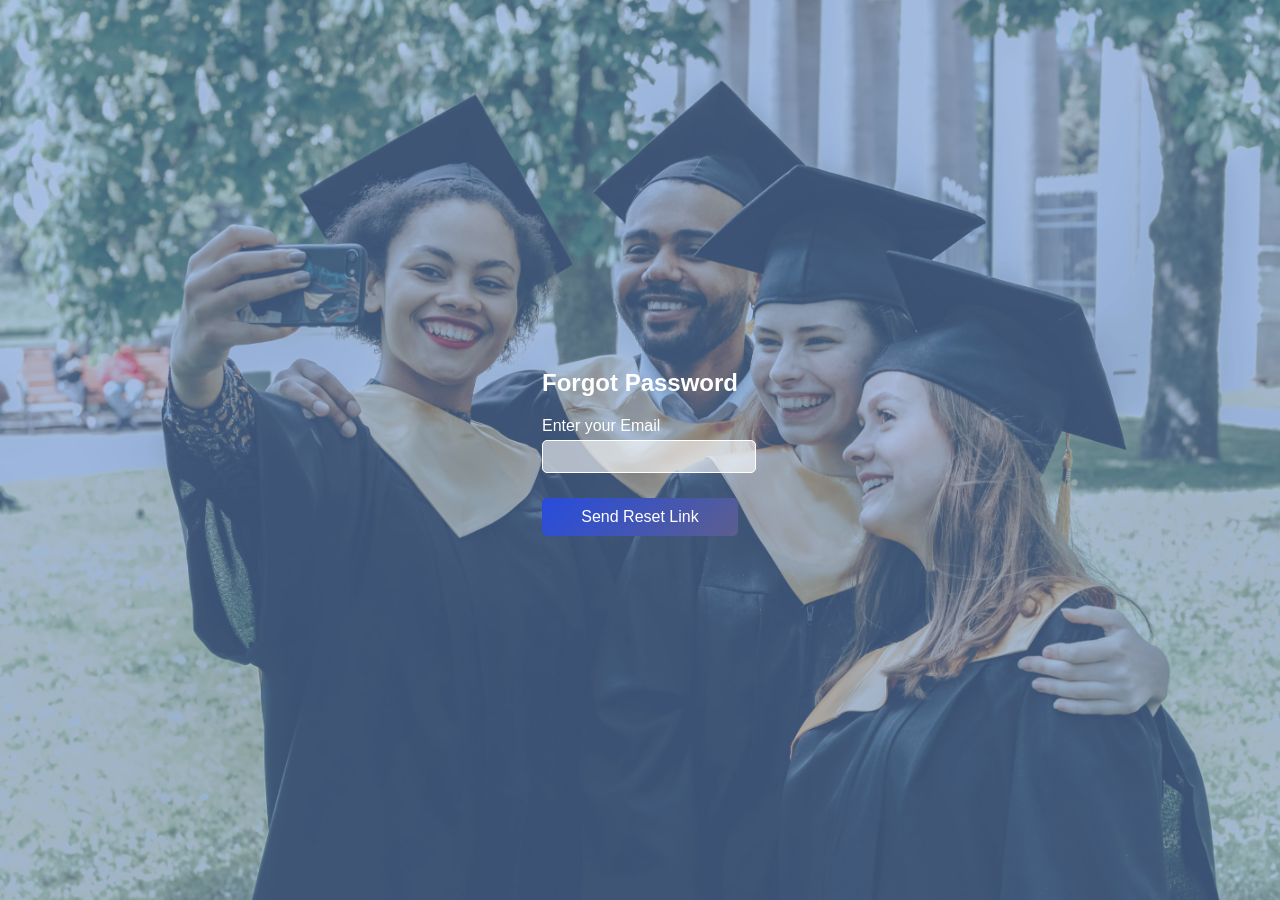
<file: frontendchatb/templates/forgot-password.html>
<!DOCTYPE html>
<html lang="en">
<head>
    <meta charset="UTF-8">
    <meta name="viewport" content="width=device-width, initial-scale=1.0">
    <title>Forgot Password</title>
    <link rel="stylesheet" href="../static/style.css">
</head>
<body>
    <div class="forgot-password-container">
        <form class="forgot-password-form" id="forgotPasswordForm">
            <h2>Forgot Password</h2>
            <div class="input-group">
                <label for="email">Enter your Email</label>
                <input type="email" id="email" name="email" required>
            </div>
            <button type="submit">Send Reset Link</button>
            <div id="status" style="margin-top: 15px;"></div>
        </form>
    </div>

    <script>
        document.getElementById("forgotPasswordForm").addEventListener("submit", async function(event) {
            event.preventDefault();
            
            const statusDiv = document.getElementById("status");
            statusDiv.innerHTML = "Sending request...";
            statusDiv.style.color = "blue";
            
            const email = document.getElementById("email").value;
            
            try {
                const response = await fetch("http://localhost:8000/forgot-password", {
                    method: "POST",
                    headers: {
                        "Content-Type": "application/json"
                    },
                    body: JSON.stringify({ email: email })
                });
                
                if (!response.ok) {
                    const errorData = await response.json();
                    throw new Error(errorData.detail || `Server returned ${response.status}`);
                }
                
                const data = await response.json();
                statusDiv.innerHTML = "✅ " + data.message;
                statusDiv.style.color = "green";
            } catch (error) {
                console.error("Error:", error);
                
                if (error.message.includes("Failed to fetch")) {
                    statusDiv.innerHTML = "❌ Server connection error. Please check:<br>" +
                                         "1. Backend server is running<br>" +
                                         "2. CORS is properly configured<br>" +
                                         "Check browser console for details.";
                } else {
                    statusDiv.innerHTML = "❌ Error: " + error.message;
                }
                statusDiv.style.color = "red";
            }
        });
    </script>
</body>
</html>
</file>
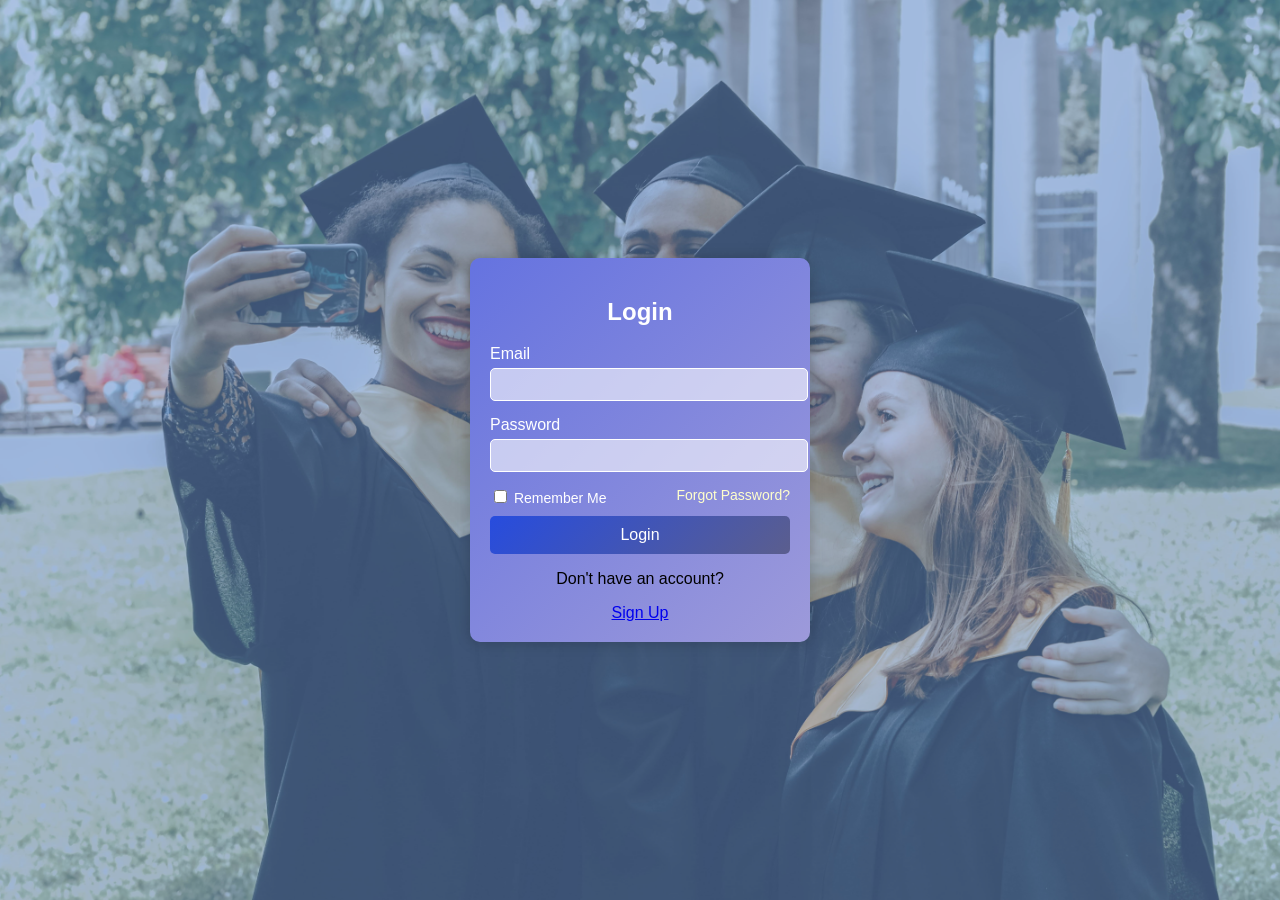
<file: frontendchatb/templates/login.html>
<!DOCTYPE html>
<html lang="en">
<head>
    <meta charset="UTF-8">
    <meta name="viewport" content="width=device-width, initial-scale=1.0">
    <title>Login Page</title>
    <link rel="stylesheet" href="../static/style.css">
</head>
<body>
    <div class="login-container">
        <form class="login-form" onsubmit="return login(event)">
            <h2>Login</h2>
            <div class="input-group">
                <label for="email">Email</label>
                <input type="email" id="email" name="email" required>
            </div>
            <div class="input-group">
                <label for="password">Password</label>
                <input type="password" id="password" name="password" required>
            </div>
            <div class="options">
                <label><input type="checkbox"> Remember Me</label>
                <a href="forgot-password.html">Forgot Password?</a>
            </div>
            <button type="submit">Login</button>
            <p>Don't have an account?</p>
            <a href="signup.html">Sign Up</a>
        </form>
    </div>

    <script>
        async function login(event) {
            event.preventDefault(); // Prevent form submission
    
            let email = document.getElementById("email").value;
            let password = document.getElementById("password").value;
    
            let formData = new URLSearchParams();
            formData.append("username", email);  // FastAPI expects "username" key
            formData.append("password", password);
    
            try {
                let response = await fetch("http://127.0.0.1:8000/login", {
                    method: "POST",
                    headers: {
                        "Content-Type": "application/x-www-form-urlencoded",
                    },
                    body: formData
                });
    
                let data = await response.json();
    
                if (response.ok) {
                    localStorage.setItem("token", data.access_token); // Store JWT token
                    alert("Login Successful! Redirecting...");
                    window.location.href = "dummy.html"; // Redirect to dummy page
                } else {
                    alert("Login failed: " + data.detail);
                }
            } catch (error) {
                console.error("Error:", error);
                alert("An error occurred. Please try again.");
            }
        }
    </script>
    
</body>
</html>
</file>
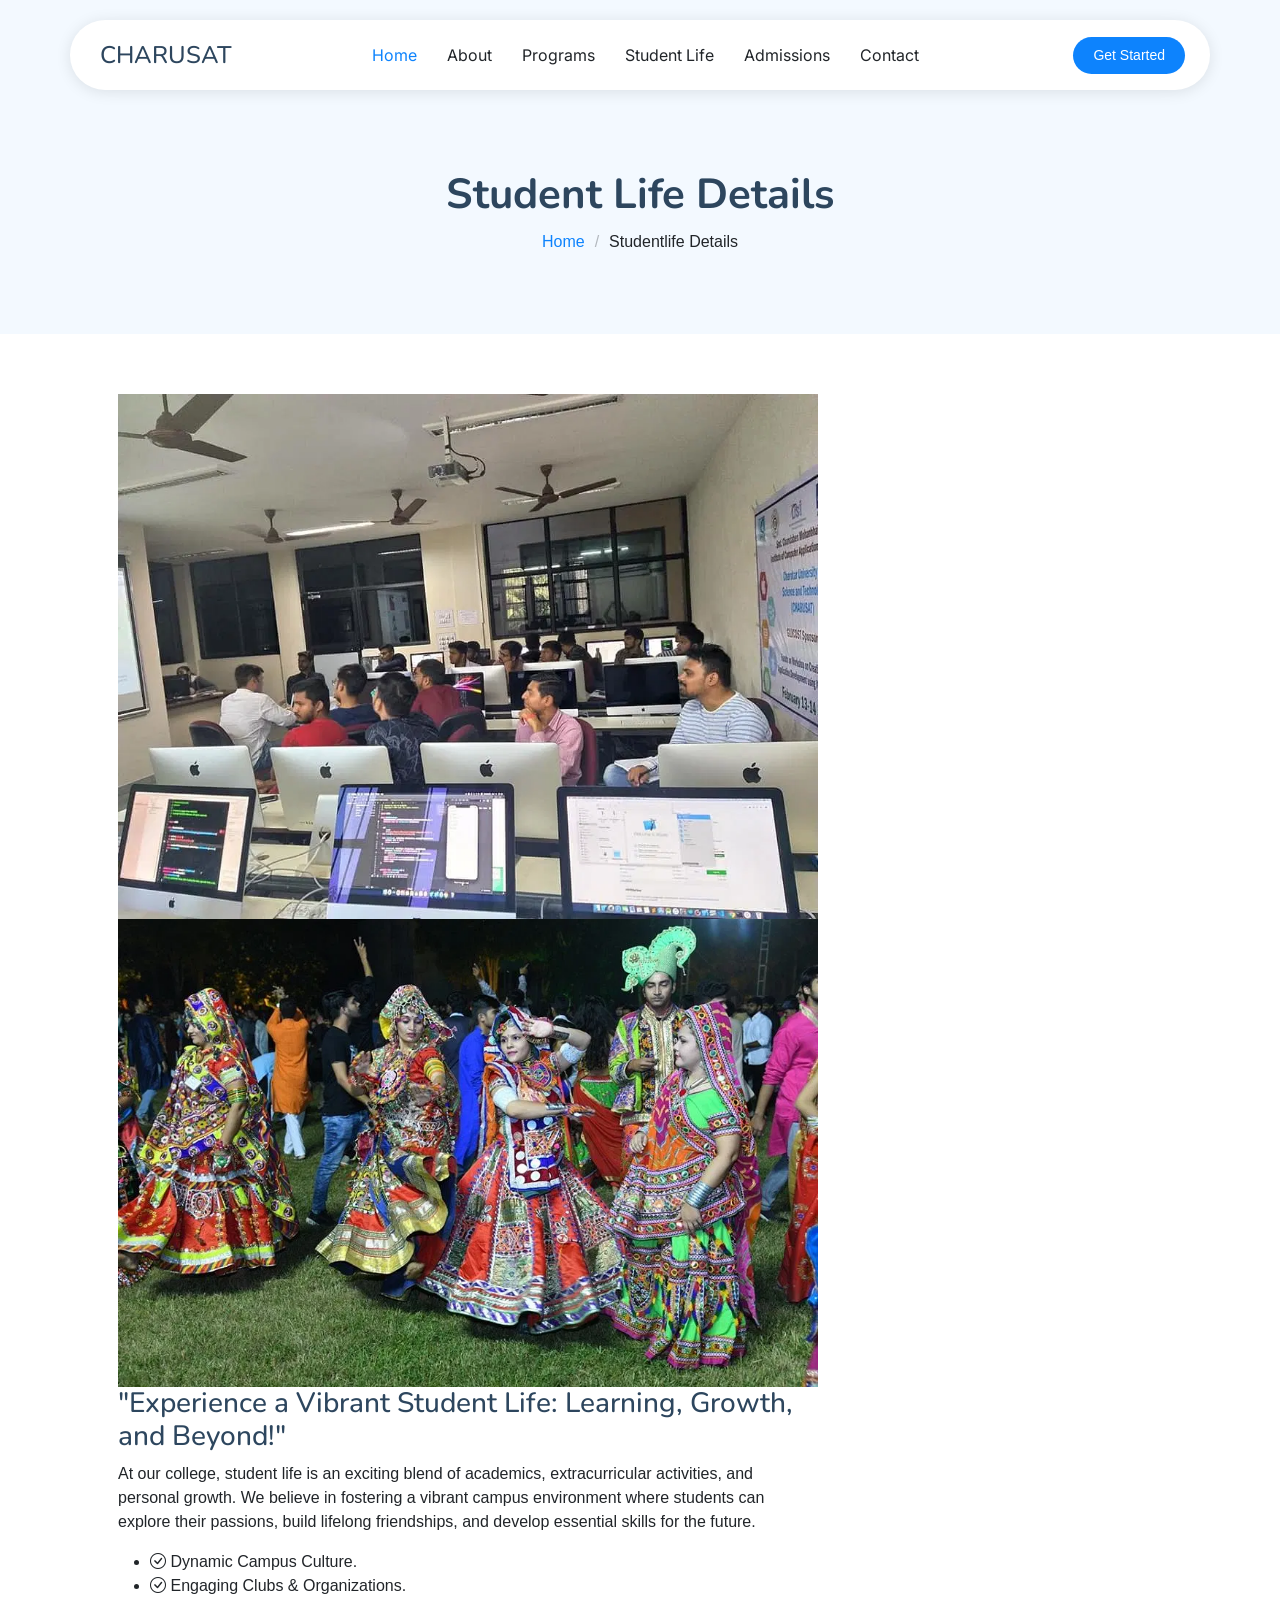
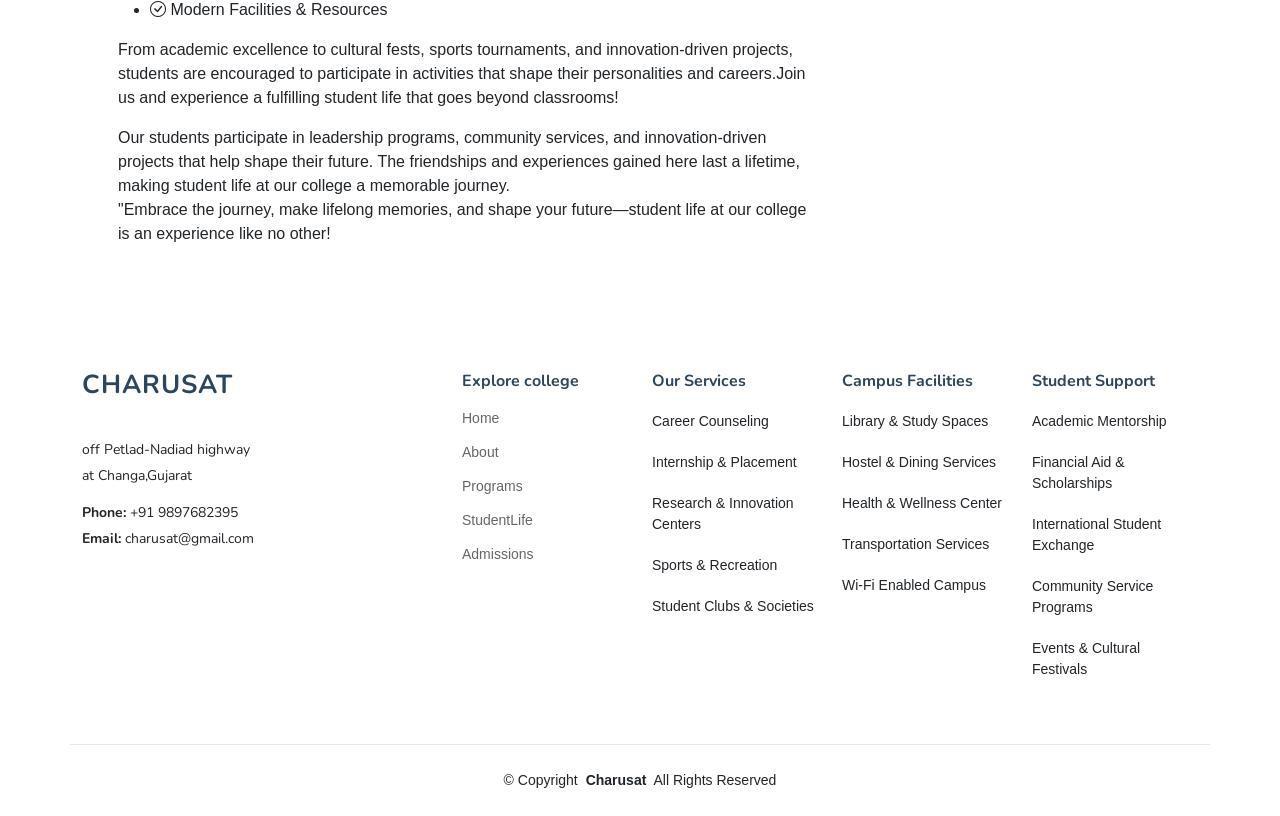
<file: frontendchatb/templates/serviceee2.html>
<!DOCTYPE html>
<html lang="en">

<head>
  <meta charset="utf-8">
  <meta content="width=device-width, initial-scale=1.0" name="viewport">
  <title>studentlife-page</title>
  <meta name="description" content="">
  <meta name="keywords" content="">


  <!-- Fonts -->
  <link href="https://fonts.googleapis.com" rel="preconnect">
  <link href="https://fonts.gstatic.com" rel="preconnect" crossorigin>
  <link href="https://fonts.googleapis.com/css2?family=Roboto:ital,wght@0,100;0,300;0,400;0,500;0,700;0,900;1,100;1,300;1,400;1,500;1,700;1,900&family=Inter:wght@100;200;300;400;500;600;700;800;900&family=Nunito:ital,wght@0,200;0,300;0,400;0,500;0,600;0,700;0,800;0,900;1,200;1,300;1,400;1,500;1,600;1,700;1,800;1,900&display=swap" rel="stylesheet">

  <!-- Vendor CSS Files -->
  <link href="assets/vendor/bootstrap/css/bootstrap.min.css" rel="stylesheet">
  <link href="assets/vendor/bootstrap-icons/bootstrap-icons.css" rel="stylesheet">
  <link href="assets/vendor/aos/aos.css" rel="stylesheet">
  <link href="assets/vendor/glightbox/css/glightbox.min.css" rel="stylesheet">
  <link href="assets/vendor/swiper/swiper-bundle.min.css" rel="stylesheet">

  <!-- Main CSS File -->
  <link href="assets/css/main.css" rel="stylesheet">

  <!-- =======================================================
  * Template Name: iLanding
  * Template URL: https://bootstrapmade.com/ilanding-bootstrap-landing-page-template/
  * Updated: Nov 12 2024 with Bootstrap v5.3.3
  * Author: BootstrapMade.com
  * License: https://bootstrapmade.com/license/
  ======================================================== -->
</head>

<body class="studentlife-page">

  <header id="header" class="header d-flex align-items-center fixed-top">
    <div class="header-container container-fluid container-xl position-relative d-flex align-items-center justify-content-between">

       <a href="dummy.html" class="logo d-flex align-items-center me-auto me-xl-0">
       
        <h1 class="sitename">CHARUSAT</h1>
      </a>

    
      <nav id="navmenu" class="navmenu">
        <ul>
          <li><a href="#hero" class="active">Home</a></li>
          <li><a href="#about">About</a></li>
          <li><a href="#programs"> Programs</a></li>
          <li><a href="#studentlife">Student Life</a></li>
          <li><a href="#admissions">Admissions</a></li>
          <li><a href="#contact">Contact</a></li>
        </ul>
        <i class="mobile-nav-toggle d-xl-none bi bi-list"></i>
        
      </nav>  
    

      <a class="btn-getstarted" href="dummy.html">Get Started</a>

    </div>
  </header>

  <main class="main">

    <!-- Page Title -->
    <div class="page-title light-background">
      <div class="container">
        <h1>Student Life Details</h1>
           <nav class="breadcrumbs">
          <ol>
            <li><a href="dummy.html">Home</a></li>
            <li class="current">Studentlife Details</li>
          </ol>
        </nav>
      </div>
    </div><!-- End Page Title -->

    <!-- Service Details Section -->
    <section id="studentlife-details" class="StudentLife section">

        <div class="container">

            <div class="row gy-5">
    
    
              <div class="col-lg-8 ps-lg-5" data-aos="fade-up" data-aos-delay="200">
                <img src="studentlife2.jpg" alt="" class="img-fluid">
                <img src="studentlife1.jpg" alt="" class="img-fluid">
                <h3>"Experience a Vibrant Student Life: Learning, Growth, and Beyond!"</h3>
                <p>
                    At our college, student life is an exciting blend of academics, extracurricular activities, and personal growth. We believe in fostering a vibrant campus environment where students can explore their passions, build lifelong friendships, and develop essential skills for the future.
                </p>
                <ul>
                  <li><i class="bi bi-check-circle"></i> <span>Dynamic Campus Culture.</span></li>
                  <li><i class="bi bi-check-circle"></i> <span>Engaging Clubs & Organizations.</span></li>
                  <li><i class="bi bi-check-circle"></i> <span>Modern Facilities & Resources </span></li>
                </ul>
                <p>
                    From academic excellence to cultural fests, sports tournaments, and innovation-driven projects, students are encouraged to participate in activities that shape their personalities and careers.Join us and experience a fulfilling student life that goes beyond classrooms!
                </p>
                <p>
                    Our students participate in leadership programs, community services, and innovation-driven projects that help shape their future. The friendships and experiences gained here last a lifetime, making student life at our college a memorable journey.<br>"Embrace the journey, make lifelong memories, and shape your future—student life at our college is an experience like no other!
                </p>
              </div>
    
            </div>
    
          </div>
    

   

    </section><!-- /Service Details Section -->

  </main>

  <footer id="footer" class="footer">

    <div class="container footer-top">
      <div class="row gy-4">
        <div class="col-lg-4 col-md-6 footer-about">
          <a href="dummy.html" class="logo d-flex align-items-center">
            <span class="sitename">CHARUSAT</span>
          </a>
          <div class="footer-contact pt-3">
            <p>off Petlad-Nadiad highway</p>
            <p>at Changa,Gujarat</p>
            <p class="mt-3"><strong>Phone:</strong> <span>+91 9897682395</span></p>
            <p><strong>Email:</strong> <span>charusat@gmail.com</span></p>
          </div>
        </div>

        <div class="col-lg-2 col-md-3 footer-links">
          <h4>Explore college</h4>
          <ul>
            <li><a href="#">Home</a></li>
            <li><a href="#">About</a></li>
            <li><a href="#">Programs</a></li>
            <li><a href="#">StudentLife</a></li>
            <li><a href="#">Admissions</a></li>
          </ul>
        </div>

        <div class="col-lg-2 col-md-3 footer-links">
          <h4>Our Services</h4>
          <ul>
            <li>Career Counseling</li>
            <li>Internship & Placement</li>
            <li>Research & Innovation Centers</li>
            <li>Sports & Recreation</li>
            <li>Student Clubs & Societies</li>
          </ul>
        </div>

        <div class="col-lg-2 col-md-3 footer-links">
          <h4>Campus Facilities</h4>
          <ul>
            <li>Library & Study Spaces</li>
            <li>Hostel & Dining Services</li>
            <li>Health & Wellness Center</li>
            <li>Transportation Services</li>
            <li>Wi-Fi Enabled Campus</li>
          </ul>
        </div>

        <div class="col-lg-2 col-md-3 footer-links">
          <h4>Student Support</h4>
          <ul>
            <li>Academic Mentorship</li>
            <li>Financial Aid & Scholarships</li>
            <li>International Student Exchange</li>
            <li>Community Service Programs</li>
            <li>Events & Cultural Festivals</li>
          </ul>
        </div>

      </div>
    </div>

    <div class="container copyright text-center mt-4">
      <p>© <span>Copyright</span> <strong class="px-1 sitename">Charusat</strong> <span>All Rights Reserved</span></p>
    
    </div>

  </footer>

  <!-- Scroll Top -->
  <a href="#" id="scroll-top" class="scroll-top d-flex align-items-center justify-content-center"><i class="bi bi-arrow-up-short"></i></a>

  <!-- Vendor JS Files -->
  <script src="assets/vendor/bootstrap/js/bootstrap.bundle.min.js"></script>
  <script src="assets/vendor/php-email-form/validate.js"></script>
  <script src="assets/vendor/aos/aos.js"></script>
  <script src="assets/vendor/glightbox/js/glightbox.min.js"></script>
  <script src="assets/vendor/swiper/swiper-bundle.min.js"></script>
  <script src="assets/vendor/purecounter/purecounter_vanilla.js"></script>

  <!-- Main JS File -->
  <script src="assets/js/main.js"></script>

</body>

</html>
</file>
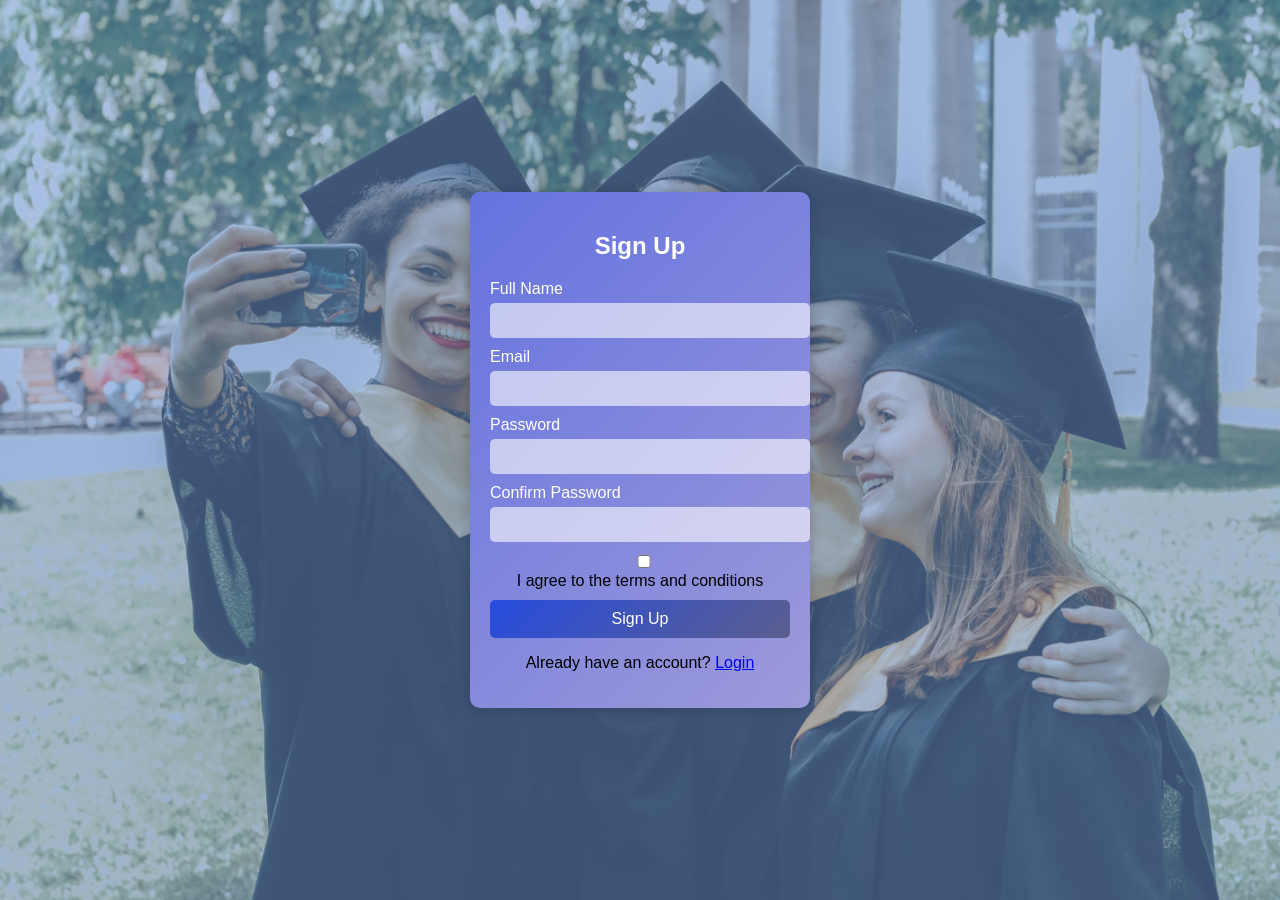
<file: frontendchatb/templates/signup.html>
<!DOCTYPE html>
<html lang="en">
<head>
    <meta charset="UTF-8">
    <meta name="viewport" content="width=device-width, initial-scale=1.0">
    <title>Sign Up</title>
    <link rel="stylesheet" href="../static/style.css"> <!-- Link to your CSS -->
</head>
<body>
    <div class="signup-container">
        <form class="signup-form" id="signupForm">
            <h2>Sign Up</h2>
            <div class="input-group">
                <label for="fullname">Full Name</label>
                <input type="text" id="fullname" name="fullname" required>
            </div>
            <div class="input-group">
                <label for="email">Email</label>
                <input type="email" id="email" name="email" required>
            </div>
            <div class="input-group">
                <label for="password">Password</label>
                <input type="password" id="password" name="password" required>
            </div>
            <div class="input-group">
                <label for="confirm-password">Confirm Password</label>
                <input type="password" id="confirm-password" name="confirm-password" required>
            </div>
            <div class="terms">
                <input type="checkbox" id="terms" required> I agree to the terms and conditions
            </div>
            <button type="submit">Sign Up</button>
            <p>Already have an account? <a href="login.html">Login</a></p>
        </form>
    </div>

    <script>
        document.getElementById("signupForm").addEventListener("submit", async function(event) {
            event.preventDefault(); // Prevent default form submission
    
            let fullName = document.getElementById("fullname").value.trim();
            let email = document.getElementById("email").value.trim();
            let password = document.getElementById("password").value;
            let confirmPassword = document.getElementById("confirm-password").value;
    
            // Validation checks
            if (!fullName || !email || !password || !confirmPassword) {
                alert("Please fill in all fields!");
                return;
            }
            if (password !== confirmPassword) {
                alert("Passwords do not match!");
                return;
            }
    
            let userData = {
                email: email,
                password: password
            };
    
            try {
                let response = await fetch("http://127.0.0.1:8000/signup", {
                    method: "POST",
                    headers: {
                        "Content-Type": "application/json"
                    },
                    body: JSON.stringify(userData)
                });
    
                let data = await response.json();
    
                if (response.ok) {
                    localStorage.setItem("token", data.token); // Store JWT token
                    alert("Sign Up Successful! Redirecting to login page...");
                    window.location.href = "login.html"; // Redirect to login
                } else {
                    alert("Signup failed: " + data.detail);
                }
            } catch (error) {
                console.error("Error:", error);
                alert("An error occurred. Please try again.");
            }
        });
    </script>
    
    </body>
</html>
</file>
<file: frontendchatb/static/style.css>
body {
    background: url("../templates/backgroundimage.jpg") no-repeat center center/cover;
    height: 100vh;
    display: flex;
    justify-content: center;
    align-items: center;
    margin: 0;
    font-family: Arial, sans-serif;
    position: relative;
}

/* Adding a blue transparent overlay */
body::before {
    content: "";
    position: absolute;
    top: 0;
    left: 0;
    width: 100%;
    height: 100%;
    background: rgba(114, 158, 228, 0.5); /* Light blue with 50% transparency */
    z-index: -1; /* Keeps it behind the content */
}
.login-container {
    background: linear-gradient(135deg, #6573e0, #9d9ada);
    padding: 20px;
    border-radius: 10px;
    box-shadow: 0 0 15px rgba(0, 0, 0, 0.2);
    text-align: center;
    width: 300px;
}
h2 {
    color: #ffffff;
}
.input-group {
    margin-bottom: 15px;
    text-align: left;
}
.input-group label {
    display: block;
    margin-bottom: 5px;
    color: #fff;
}
.input-group input {
    width: 100%;
    padding: 8px;
    border: 1px solid #fff;
    border-radius: 5px;
    background: rgba(255, 255, 255, 0.6);
}
.options {
    display: flex;
    justify-content: space-between;
    font-size: 14px;
    color: #fff;
}
.options a {
    text-decoration: none;
    color: #ffffcc;
}
button {
    width: 100%;
    padding: 10px;
    background: linear-gradient(135deg, #274cde, #5b5e8e);
    color: white;
    border: none;
    border-radius: 5px;
    cursor: pointer;
    margin-top: 10px;
    font-size: 16px;
}
button:hover {
    background: linear-gradient(135deg, #4d549f, #5d6da6);
}
.signup-container {
    background: linear-gradient(135deg, #6573e0, #9d9ada);
    padding: 20px;
    border-radius: 10px;
    box-shadow: 0 0 15px rgba(0, 0, 0, 0.2);
    text-align: center;
    width: 300px;
}

.signup-container h2 {
    font-size: 24px;
    color: white;
}

.signup-container .input-group {
    margin: 10px 0;
}

.signup-container input {
    width: 100%;
    padding: 10px;
    border-radius: 5px;
    border: none;
}

.signup-container button {
    width: 100%;
    padding: 10px;
    background: linear-gradient(135deg, #274cde, #5b5e8e);
    color: white;
    border: none;
    border-radius: 5px;
    cursor: pointer;
    margin-top: 10px;
    font-size: 16px;
}

.signup-container button:hover {
    background: linear-gradient(135deg, #4d549f, #5d6da6);
}
</file>
<file: frontendchatb/templates/assets/css/main.css>
/**
* Template Name: iLanding
* Template URL: https://bootstrapmade.com/ilanding-bootstrap-landing-page-template/
* Updated: Nov 12 2024 with Bootstrap v5.3.3
* Author: BootstrapMade.com
* License: https://bootstrapmade.com/license/
*/

/*--------------------------------------------------------------
# Font & Color Variables
# Help: https://bootstrapmade.com/color-system/
--------------------------------------------------------------*/
/* Fonts */
:root {
  --default-font: "Roboto",  system-ui, -apple-system, "Segoe UI", Roboto, "Helvetica Neue", Arial, "Noto Sans", "Liberation Sans", sans-serif, "Apple Color Emoji", "Segoe UI Emoji", "Segoe UI Symbol", "Noto Color Emoji";
  --heading-font: "Nunito",  sans-serif;
  --nav-font: "Inter",  sans-serif;
}

/* Global Colors - The following color variables are used throughout the website. Updating them here will change the color scheme of the entire website */
:root { 
  --background-color: #ffffff; /* Background color for the entire website, including individual sections */
  --default-color: #212529; /* Default color used for the majority of the text content across the entire website */
  --heading-color: #2d465e; /* Color for headings, subheadings and title throughout the website */
  --accent-color: #0d83fd; /* Accent color that represents your brand on the website. It's used for buttons, links, and other elements that need to stand out */
  --surface-color: #ffffff; /* The surface color is used as a background of boxed elements within sections, such as cards, icon boxes, or other elements that require a visual separation from the global background. */
  --contrast-color: #ffffff; /* Contrast color for text, ensuring readability against backgrounds of accent, heading, or default colors. */
}

/* Nav Menu Colors - The following color variables are used specifically for the navigation menu. They are separate from the global colors to allow for more customization options */
:root {
  --nav-color: #212529;  /* The default color of the main navmenu links */
  --nav-hover-color: #0d83fd; /* Applied to main navmenu links when they are hovered over or active */
  --nav-mobile-background-color: #ffffff; /* Used as the background color for mobile navigation menu */
  --nav-dropdown-background-color: #ffffff; /* Used as the background color for dropdown items that appear when hovering over primary navigation items */
  --nav-dropdown-color: #212529; /* Used for navigation links of the dropdown items in the navigation menu. */
  --nav-dropdown-hover-color: #0d83fd; /* Similar to --nav-hover-color, this color is applied to dropdown navigation links when they are hovered over. */
}

/* Color Presets - These classes override global colors when applied to any section or element, providing reuse of the sam color scheme. */

.light-background {
  --background-color: #f3f9ff;
  --surface-color: #ffffff;
}

.dark-background {
  --background-color: #0d83fd;
  --default-color: #ffffff;
  --heading-color: #ffffff;
  --surface-color: #409dfd;
  --contrast-color: #ffffff;
}

/* Smooth scroll */
:root {
  scroll-behavior: smooth;
}

/*--------------------------------------------------------------
# General Styling & Shared Classes
--------------------------------------------------------------*/
body {
  color: var(--default-color);
  background-color: var(--background-color);
  font-family: var(--default-font);
}

a {
  color: var(--accent-color);
  text-decoration: none;
  transition: 0.3s;
}

a:hover {
  color: color-mix(in srgb, var(--accent-color), transparent 25%);
  text-decoration: none;
}

h1,
h2,
h3,
h4,
h5,
h6 {
  color: var(--heading-color);
  font-family: var(--heading-font);
}

/* PHP Email Form Messages
------------------------------*/
.php-email-form .error-message {
  display: none;
  background: #df1529;
  color: #ffffff;
  text-align: left;
  padding: 15px;
  margin-bottom: 24px;
  font-weight: 600;
}

.php-email-form .sent-message {
  display: none;
  color: #ffffff;
  background: #059652;
  text-align: center;
  padding: 15px;
  margin-bottom: 24px;
  font-weight: 600;
}

.php-email-form .loading {
  display: none;
  background: var(--surface-color);
  text-align: center;
  padding: 15px;
  margin-bottom: 24px;
}

.php-email-form .loading:before {
  content: "";
  display: inline-block;
  border-radius: 50%;
  width: 24px;
  height: 24px;
  margin: 0 10px -6px 0;
  border: 3px solid var(--accent-color);
  border-top-color: var(--surface-color);
  animation: php-email-form-loading 1s linear infinite;
}

@keyframes php-email-form-loading {
  0% {
    transform: rotate(0deg);
  }

  100% {
    transform: rotate(360deg);
  }
}

/*--------------------------------------------------------------
# Global Header
--------------------------------------------------------------*/
.header {
  --background-color: rgba(255, 255, 255, 0);
  color: var(--default-color);
  background-color: var(--background-color);
  padding: 20px 0;
  transition: all 0.5s;
  z-index: 997;
}

.header .header-container {
  background: var(--surface-color);
  border-radius: 50px;
  padding: 5px 25px;
  box-shadow: 0px 2px 15px rgba(0, 0, 0, 0.1);
}

.scrolled .header .header-container {
  background: color-mix(in srgb, var(--surface-color), transparent 5%);
}

.header .logo {
  line-height: 1;
  padding-left: 5px;
}

.header .logo img {
  max-height: 36px;
  margin-right: 8px;
}

.header .logo h1 {
  font-size: 24px;
  margin: 0;
  font-weight: 500;
  color: var(--heading-color);
}

.header .btn-getstarted,
.header .btn-getstarted:focus {
  color: var(--contrast-color);
  background: var(--accent-color);
  font-size: 14px;
  padding: 8px 20px;
  margin: 0 0 0 30px;
  border-radius: 50px;
  transition: 0.3s;
}

.header .btn-getstarted:hover,
.header .btn-getstarted:focus:hover {
  color: var(--contrast-color);
  background: color-mix(in srgb, var(--accent-color), transparent 15%);
}

@media (max-width: 1200px) {
  .header {
    padding-top: 10px;
  }

  .header .header-container {
    margin-left: 10px;
    margin-right: 10px;
    padding: 10px 5px 10px 15px;
  }

  .header .logo {
    order: 1;
  }

  .header .btn-getstarted {
    order: 2;
    margin: 0 10px 0 0;
    padding: 6px 15px;
  }

  .header .navmenu {
    order: 3;
  }
}

/*--------------------------------------------------------------
# Navigation Menu
--------------------------------------------------------------*/
/* Navmenu - Desktop */
@media (min-width: 1200px) {
  .navmenu {
    padding: 0;
  }

  .navmenu ul {
    margin: 0;
    padding: 0;
    display: flex;
    list-style: none;
    align-items: center;
  }

  .navmenu li {
    position: relative;
  }

  .navmenu a,
  .navmenu a:focus {
    color: var(--nav-color);
    padding: 18px 15px;
    font-size: 16px;
    font-family: var(--nav-font);
    font-weight: 400;
    display: flex;
    align-items: center;
    justify-content: space-between;
    white-space: nowrap;
    transition: 0.3s;
  }

  .navmenu a i,
  .navmenu a:focus i {
    font-size: 12px;
    line-height: 0;
    margin-left: 5px;
    transition: 0.3s;
  }

  .navmenu li:last-child a {
    padding-right: 0;
  }

  .navmenu li:hover>a,
  .navmenu .active,
  .navmenu .active:focus {
    color: var(--nav-hover-color);
  }

  .navmenu .dropdown ul {
    margin: 0;
    padding: 10px 0;
    background: var(--nav-dropdown-background-color);
    display: block;
    position: absolute;
    visibility: hidden;
    left: 14px;
    top: 130%;
    opacity: 0;
    transition: 0.3s;
    border-radius: 4px;
    z-index: 99;
    box-shadow: 0px 0px 30px rgba(0, 0, 0, 0.1);
  }

  .navmenu .dropdown ul li {
    min-width: 200px;
  }

  .navmenu .dropdown ul a {
    padding: 10px 20px;
    font-size: 15px;
    text-transform: none;
    color: var(--nav-dropdown-color);
  }

  .navmenu .dropdown ul a i {
    font-size: 12px;
  }

  .navmenu .dropdown ul a:hover,
  .navmenu .dropdown ul .active:hover,
  .navmenu .dropdown ul li:hover>a {
    color: var(--nav-dropdown-hover-color);
  }

  .navmenu .dropdown:hover>ul {
    opacity: 1;
    top: 100%;
    visibility: visible;
  }

  .navmenu .dropdown .dropdown ul {
    top: 0;
    left: -90%;
    visibility: hidden;
  }

  .navmenu .dropdown .dropdown:hover>ul {
    opacity: 1;
    top: 0;
    left: -100%;
    visibility: visible;
  }
}

/* Navmenu - Mobile */
@media (max-width: 1199px) {
  .mobile-nav-toggle {
    color: var(--nav-color);
    font-size: 28px;
    line-height: 0;
    margin-right: 10px;
    cursor: pointer;
    transition: color 0.3s;
  }

  .navmenu {
    padding: 0;
    z-index: 9997;
  }

  .navmenu ul {
    display: none;
    list-style: none;
    position: absolute;
    inset: 60px 20px 20px 20px;
    padding: 10px 0;
    margin: 0;
    border-radius: 6px;
    background-color: var(--nav-mobile-background-color);
    overflow-y: auto;
    transition: 0.3s;
    z-index: 9998;
    box-shadow: 0px 0px 30px rgba(0, 0, 0, 0.1);
  }

  .navmenu a,
  .navmenu a:focus {
    color: var(--nav-dropdown-color);
    padding: 10px 20px;
    font-family: var(--nav-font);
    font-size: 17px;
    font-weight: 500;
    display: flex;
    align-items: center;
    justify-content: space-between;
    white-space: nowrap;
    transition: 0.3s;
  }

  .navmenu a i,
  .navmenu a:focus i {
    font-size: 12px;
    line-height: 0;
    margin-left: 5px;
    width: 30px;
    height: 30px;
    display: flex;
    align-items: center;
    justify-content: center;
    border-radius: 50%;
    transition: 0.3s;
    background-color: color-mix(in srgb, var(--accent-color), transparent 90%);
  }

  .navmenu a i:hover,
  .navmenu a:focus i:hover {
    background-color: var(--accent-color);
    color: var(--contrast-color);
  }

  .navmenu a:hover,
  .navmenu .active,
  .navmenu .active:focus {
    color: var(--nav-dropdown-hover-color);
  }

  .navmenu .active i,
  .navmenu .active:focus i {
    background-color: var(--accent-color);
    color: var(--contrast-color);
    transform: rotate(180deg);
  }

  .navmenu .dropdown ul {
    position: static;
    display: none;
    z-index: 99;
    padding: 10px 0;
    margin: 10px 20px;
    background-color: var(--nav-dropdown-background-color);
    border: 1px solid color-mix(in srgb, var(--default-color), transparent 90%);
    box-shadow: none;
    transition: all 0.5s ease-in-out;
  }

  .navmenu .dropdown ul ul {
    background-color: rgba(33, 37, 41, 0.1);
  }

  .navmenu .dropdown>.dropdown-active {
    display: block;
    background-color: rgba(33, 37, 41, 0.03);
  }

  .mobile-nav-active {
    overflow: hidden;
  }

  .mobile-nav-active .mobile-nav-toggle {
    color: #fff;
    position: absolute;
    font-size: 32px;
    top: 15px;
    right: 15px;
    margin-right: 0;
    z-index: 9999;
  }

  .mobile-nav-active .navmenu {
    position: fixed;
    overflow: hidden;
    inset: 0;
    background: rgba(33, 37, 41, 0.8);
    transition: 0.3s;
  }

  .mobile-nav-active .navmenu>ul {
    display: block;
  }
}

/*--------------------------------------------------------------
# Global Footer
--------------------------------------------------------------*/
.footer {
  color: var(--default-color);
  background-color: var(--background-color);
  font-size: 14px;
  position: relative;
}

.footer .footer-top {
  padding-top: 50px;
}

.footer .footer-about .logo {
  line-height: 1;
  margin-bottom: 25px;
}

.footer .footer-about .logo img {
  max-height: 40px;
  margin-right: 6px;
}

.footer .footer-about .logo span {
  color: var(--heading-color);
  font-family: var(--heading-font);
  font-size: 26px;
  font-weight: 700;
  letter-spacing: 1px;
}

.footer .footer-about p {
  font-size: 14px;
  font-family: var(--heading-font);
}

.footer .social-links a {
  display: flex;
  align-items: center;
  justify-content: center;
  width: 40px;
  height: 40px;
  border-radius: 50%;
  border: 1px solid color-mix(in srgb, var(--default-color), transparent 50%);
  font-size: 16px;
  color: color-mix(in srgb, var(--default-color), transparent 20%);
  margin-right: 10px;
  transition: 0.3s;
}

.footer .social-links a:hover {
  color: var(--accent-color);
  border-color: var(--accent-color);
}

.footer h4 {
  font-size: 16px;
  font-weight: bold;
  position: relative;
  padding-bottom: 12px;
}

.footer .footer-links {
  margin-bottom: 30px;
}

.footer .footer-links ul {
  list-style: none;
  padding: 0;
  margin: 0;
}

.footer .footer-links ul i {
  padding-right: 2px;
  font-size: 12px;
  line-height: 0;
}

.footer .footer-links ul li {
  padding: 10px 0;
  display: flex;
  align-items: center;
}

.footer .footer-links ul li:first-child {
  padding-top: 0;
}

.footer .footer-links ul a {
  color: color-mix(in srgb, var(--default-color), transparent 30%);
  display: inline-block;
  line-height: 1;
}

.footer .footer-links ul a:hover {
  color: var(--accent-color);
}

.footer .footer-contact p {
  margin-bottom: 5px;
}

.footer .copyright {
  padding: 25px 0;
  border-top: 1px solid color-mix(in srgb, var(--default-color), transparent 90%);
}

.footer .copyright p {
  margin-bottom: 0;
}

.footer .credits {
  margin-top: 8px;
  font-size: 13px;
}

/*--------------------------------------------------------------
# Scroll Top Button
--------------------------------------------------------------*/
.scroll-top {
  position: fixed;
  visibility: hidden;
  opacity: 0;
  right: 15px;
  bottom: -15px;
  z-index: 99999;
  background-color: var(--accent-color);
  width: 44px;
  height: 44px;
  border-radius: 50px;
  transition: all 0.4s;
}

.scroll-top i {
  font-size: 24px;
  color: var(--contrast-color);
  line-height: 0;
}

.scroll-top:hover {
  background-color: color-mix(in srgb, var(--accent-color), transparent 20%);
  color: var(--contrast-color);
}

.scroll-top.active {
  visibility: visible;
  opacity: 1;
  bottom: 15px;
}

/*--------------------------------------------------------------
# Disable aos animation delay on mobile devices
--------------------------------------------------------------*/
@media screen and (max-width: 768px) {
  [data-aos-delay] {
    transition-delay: 0 !important;
  }
}

/*--------------------------------------------------------------
# Global Page Titles & Breadcrumbs
--------------------------------------------------------------*/
.page-title {
  color: var(--default-color);
  background-color: var(--background-color);
  padding: 170px 0 80px 0;
  text-align: center;
  position: relative;
}

.page-title h1 {
  font-size: 42px;
  font-weight: 700;
  margin-bottom: 10px;
}

.page-title .breadcrumbs ol {
  display: flex;
  flex-wrap: wrap;
  list-style: none;
  justify-content: center;
  padding: 0;
  margin: 0;
  font-size: 16px;
  font-weight: 400;
}

.page-title .breadcrumbs ol li+li {
  padding-left: 10px;
}

.page-title .breadcrumbs ol li+li::before {
  content: "/";
  display: inline-block;
  padding-right: 10px;
  color: color-mix(in srgb, var(--default-color), transparent 70%);
}

/*--------------------------------------------------------------
# Global Sections
--------------------------------------------------------------*/
section,
.section {
  color: var(--default-color);
  background-color: var(--background-color);
  padding: 60px 0;
  scroll-margin-top: 90px;
  overflow: clip;
}

@media (max-width: 1199px) {

  section,
  .section {
    scroll-margin-top: 66px;
  }
}

/*--------------------------------------------------------------
# Global Section Titles
--------------------------------------------------------------*/
.section-title {
  text-align: center;
  padding-bottom: 60px;
  position: relative;
}

.section-title h2 {
  font-size: 32px;
  font-weight: 700;
  margin-bottom: 20px;
  padding-bottom: 20px;
  position: relative;
}

.section-title h2:after {
  content: "";
  position: absolute;
  display: block;
  width: 50px;
  height: 3px;
  background: var(--accent-color);
  left: 0;
  right: 0;
  bottom: 0;
  margin: auto;
}

.section-title p {
  margin-bottom: 0;
}

/*--------------------------------------------------------------
# Hero Section
--------------------------------------------------------------*/
.hero {
  position: relative;
  padding-top: 160px;
  background: linear-gradient(135deg, color-mix(in srgb, var(--accent-color), transparent 95%) 50%, color-mix(in srgb, var(--accent-color), transparent 98%) 25%, transparent 50%);
}

.hero::before {
  content: "";
  position: absolute;
  top: 0;
  left: 0;
  width: 100%;
  height: 100%;
  background: radial-gradient(circle at 90% 10%, color-mix(in srgb, var(--accent-color), transparent 92%), transparent 40%);
  pointer-events: none;
}

.hero .hero-content {
  position: relative;
  z-index: 1;
}

.hero .hero-content h1 {
  font-size: 3.5rem;
  font-weight: 700;
  line-height: 1.2;
  margin-bottom: 1.5rem;
}

.hero .hero-content h1 .accent-text {
  color: var(--accent-color);
}

@media (max-width: 992px) {
  .hero .hero-content {
    text-align: center;
    margin-bottom: 3rem;
  }

  .hero .hero-content h1 {
    font-size: 2.5rem;
  }

  .hero .hero-content .hero-buttons {
    justify-content: center;
  }
}

@media (max-width: 575px) {
  .hero .hero-content h1 {
    font-size: 2rem;
  }
}

.hero .company-badge {
  display: inline-flex;
  align-items: center;
  padding: 0.5rem 1rem;
  background-color: color-mix(in srgb, var(--accent-color), transparent 92%);
  border-radius: 50px;
  color: var(--accent-color);
  font-weight: 500;
}

.hero .company-badge i {
  font-size: 1.25rem;
}

.hero .btn-primary {
  background-color: var(--accent-color);
  border-color: var(--accent-color);
  color: var(--contrast-color);
  padding: 0.75rem 2.5rem;
  border-radius: 50px;
  font-weight: 500;
  transition: all 0.3s ease;
}

.hero .btn-primary:hover {
  background-color: color-mix(in srgb, var(--accent-color), black 20%);
  border-color: color-mix(in srgb, var(--accent-color), black 20%);
}

.hero .btn-link {
  color: var(--heading-color);
  text-decoration: none;
  font-weight: 500;
  transition: all 0.3s ease;
}

.hero .btn-link:hover {
  color: var(--accent-color);
}

.hero .btn-link i {
  font-size: 1.5rem;
  vertical-align: middle;
}

.hero .hero-image {
  position: relative;
  text-align: center;
  z-index: 1;
}

.hero .hero-image img {
  max-width: 100%;
  height: auto;
}

.hero .customers-badge {
  position: absolute;
  bottom: 10px;
  right: 30px;
  background-color: var(--surface-color);
  padding: 1rem;
  border-radius: 10px;
  box-shadow: 0 5px 20px rgba(0, 0, 0, 0.1);
  max-width: 300px;
  animation: float-badge 3s ease-in-out infinite;
  will-change: transform;
}

.hero .customers-badge .customer-avatars {
  display: flex;
  align-items: center;
  margin-bottom: 0.5rem;
}

.hero .customers-badge .avatar {
  width: 35px;
  height: 35px;
  border-radius: 50%;
  border: 2px solid var(--surface-color);
  margin-left: -8px;
}

.hero .customers-badge .avatar:first-child {
  margin-left: 0;
}

.hero .customers-badge .avatar.more {
  background-color: var(--accent-color);
  color: var(--contrast-color);
  display: flex;
  align-items: center;
  justify-content: center;
  font-size: 0.75rem;
  font-weight: 600;
}

.hero .customers-badge p {
  font-size: 0.875rem;
  color: color-mix(in srgb, var(--default-color), transparent 40%);
}

@media (max-width: 992px) {
  .hero .customers-badge {
    position: static;
    margin: 1rem auto;
    max-width: 250px;
  }
}

.hero .stats-row {
  position: relative;
  z-index: 1;
  margin-top: 5rem;
  background-color: var(--surface-color);
  border-radius: 20px;
  box-shadow: 0 5px 15px rgba(0, 0, 0, 0.05);
  padding-bottom: 2rem;
}

.hero .stat-item {
  display: flex;
  align-items: center;
  gap: 1rem;
  padding: 2rem;
}

.hero .stat-item .stat-icon {
  flex-shrink: 0;
  width: 64px;
  height: 64px;
  display: flex;
  align-items: center;
  justify-content: center;
  background-color: color-mix(in srgb, var(--accent-color), transparent 92%);
  border-radius: 50px;
  transition: 0.3s;
}

.hero .stat-item .stat-icon i {
  font-size: 1.5rem;
  color: var(--accent-color);
}

.hero .stat-item:hover .stat-icon {
  background-color: var(--accent-color);
}

.hero .stat-item:hover .stat-icon i {
  color: var(--contrast-color);
}

.hero .stat-item .stat-content {
  flex-grow: 1;
}

.hero .stat-item .stat-content h4 {
  font-size: 1.25rem;
  margin-bottom: 0.25rem;
  font-weight: 600;
}

.hero .stat-item .stat-content p {
  font-size: 0.875rem;
  color: color-mix(in srgb, var(--default-color), transparent 40%);
  margin: 0;
}

@media (max-width: 575px) {
  .hero .stat-item {
    padding: 1.5rem;
  }
}

@keyframes float-badge {
  0% {
    transform: translateY(0);
  }

  50% {
    transform: translateY(-10px);
  }

  100% {
    transform: translateY(0);
  }
}

/*--------------------------------------------------------------
# About Section
--------------------------------------------------------------*/
.about .about-meta {
  color: var(--accent-color);
  font-weight: 600;
  margin-bottom: 1rem;
  display: inline-block;
}

.about .about-title {
  font-size: 1.75rem;
  margin-bottom: 1rem;
  line-height: 1.2;
  font-weight: 700;
}

@media (max-width: 992px) {
  .about .about-title {
    font-size: 2rem;
  }
}

.about .about-description {
  margin-bottom: 2rem;
  color: color-mix(in srgb, var(--default-color), transparent 20%);
}

.about .feature-list-wrapper {
  margin-bottom: 2rem;
}

.about .feature-list {
  list-style: none;
  padding: 0;
  margin: 0;
}

.about .feature-list li {
  display: flex;
  align-items: center;
  gap: 0.75rem;
  margin-bottom: 1rem;
  font-size: 1rem;
}

.about .feature-list li i {
  color: var(--accent-color);
  font-size: 1.25rem;
}

.about .profile .profile-image {
  width: 60px;
  height: 60px;
  border-radius: 50%;
  object-fit: cover;
}

.about .profile .profile-name {
  font-size: 1.125rem;
  margin: 0;
}

.about .profile .profile-position {
  color: var(--accent-color);
  margin: 0;
  font-size: 0.875rem;
}

.about .contact-info {
  padding: 1rem 1.5rem;
  background-color: var(--surface-color);
  border-radius: 0.5rem;
  box-shadow: 0 0 15px rgba(0, 0, 0, 0.06);
}

.about .contact-info i {
  color: var(--accent-color);
  font-size: 1.5rem;
}

.about .contact-info .contact-label {
  color: color-mix(in srgb, var(--default-color), transparent 30%);
  font-size: 0.875rem;
  margin: 0;
}

.about .contact-info .contact-number {
  font-weight: 600;
  margin: 0;
}

.about .image-wrapper {
  position: relative;
}

@media (max-width: 992px) {
  .about .image-wrapper {
    padding-left: 0;
    margin-top: 3rem;
    display: flex;
    flex-direction: column;
    gap: 2rem;
  }
}

@media (max-width: 992px) {
  .about .image-wrapper .images {
    display: flex;
    flex-direction: column;
    gap: 1.5rem;
  }
}

@media (max-width: 992px) {
  .about .image-wrapper .main-image {
    margin-left: 0;
  }
}

.about .image-wrapper .small-image {
  position: absolute;
  top: 20%;
  left: -10%;
  width: 45%;
  border: 8px solid var(--surface-color);
}

@media (max-width: 992px) {
  .about .image-wrapper .small-image {
    position: static;
    width: 100%;
    margin: 0 auto;
    border: 0;
  }
}

.about .image-wrapper .experience-badge {
  position: absolute;
  bottom: 5%;
  right: 5%;
  background-color: var(--accent-color);
  color: var(--contrast-color);
  padding: 1.5rem;
  border-radius: 0.5rem;
  text-align: center;
  min-width: 200px;
  animation: experience-float 3s ease-in-out infinite;
}

@media (max-width: 992px) {
  .about .image-wrapper .experience-badge {
    position: static;
    width: fit-content;
    margin: 0 auto;
  }
}

.about .image-wrapper .experience-badge h3 {
  color: var(--contrast-color);
  font-size: 2.5rem;
  margin: 0;
  line-height: 0.5;
}

.about .image-wrapper .experience-badge h3 span {
  font-size: 1rem;
  display: inline-block;
  margin-left: 0.25rem;
}

.about .image-wrapper .experience-badge p {
  margin: 0.5rem 0 0;
  font-size: 0.875rem;
}

@keyframes experience-float {
  0% {
    transform: translateY(0);
  }

  50% {
    transform: translateY(-10px);
  }

  100% {
    transform: translateY(0);
  }
}

/*--------------------------------------------------------------
# Features Section
--------------------------------------------------------------*/
.features .nav-tabs {
  border: 0;
  background-color: color-mix(in srgb, var(--default-color), transparent 96%);
  display: inline-flex;
  align-items: center;
  justify-content: center;
  border-radius: 50px;
  padding: 6px;
  width: auto;
}

.features .nav-item {
  margin: 0;
  padding: 0 5px 0 0;
}

.features .nav-item:last-child {
  padding-right: 0;
}

.features .nav-link {
  background-color: none;
  color: var(--heading-color);
  padding: 10px 30px;
  transition: 0.3s;
  border-radius: 50px;
  display: flex;
  align-items: center;
  justify-content: center;
  cursor: pointer;
  height: 100%;
  border: 0;
  margin: 0;
}

@media (max-width: 468px) {
  .features .nav-link {
    padding: 8px 20px;
  }
}

.features .nav-link i {
  padding-right: 15px;
  font-size: 48px;
}

.features .nav-link h4 {
  font-size: 14px;
  font-weight: 500;
  margin: 0;
}

.features .nav-link:hover {
  border-color: color-mix(in srgb, var(--default-color), transparent 80%);
}

.features .nav-link:hover h4 {
  color: var(--accent-color);
}

.features .nav-link.active {
  background-color: var(--accent-color);
  border-color: var(--accent-color);
}

.features .nav-link.active h4 {
  color: var(--contrast-color);
}

.features .tab-content {
  margin-top: 30px;
}

.features .tab-pane h3 {
  color: var(--heading-color);
  font-weight: 700;
  font-size: 32px;
  position: relative;
  margin-bottom: 20px;
  padding-bottom: 20px;
}

.features .tab-pane h3:after {
  content: "";
  position: absolute;
  display: block;
  width: 60px;
  height: 3px;
  background: var(--accent-color);
  left: 0;
  bottom: 0;
}

.features .tab-pane ul {
  list-style: none;
  padding: 0;
}

.features .tab-pane ul li {
  padding-top: 10px;
}

.features .tab-pane ul i {
  font-size: 20px;
  padding-right: 4px;
  color: var(--accent-color);
}

.features .tab-pane p:last-child {
  margin-bottom: 0;
}

/*--------------------------------------------------------------
# Features Cards Section
--------------------------------------------------------------*/
.features-cards {
  --default-color: #555;
  --heading-color: #333;
}

.features-cards .feature-box {
  height: 100%;
  padding: 40px 30px;
  border-radius: 10px;
}

.features-cards .feature-box i {
  font-size: 44px;
  display: inline-block;
  line-height: 0;
  color: var(--accent-color);
  margin-bottom: 20px;
}

.features-cards .feature-box h4 {
  font-size: 20px;
  font-weight: 700;
  margin: 0 0 10px 0;
}

.features-cards .feature-box p {
  font-size: 15px;
  margin-bottom: 0;
}

.features-cards .feature-box.orange {
  background-color: #fff3e2;
}

.features-cards .feature-box.orange i {
  color: #edb86e;
}

.features-cards .feature-box.blue {
  background-color: #deedfd;
}

.features-cards .feature-box.blue i {
  color: #20a5f8;
}

.features-cards .feature-box.green {
  background-color: #d5f1e4;
}

.features-cards .feature-box.green i {
  color: #48c88a;
}

.features-cards .feature-box.red {
  background-color: #fdeded;
}

.features-cards .feature-box.red i {
  color: #f28484;
}

/*--------------------------------------------------------------
# Features 2 Section
--------------------------------------------------------------*/
.features-2 .feature-item .feature-icon {
  width: 60px;
  height: 60px;
  display: flex;
  align-items: center;
  justify-content: center;
  border-radius: 50%;
  background-color: color-mix(in srgb, var(--accent-color), transparent 92%);
}

.features-2 .feature-item .feature-icon i {
  font-size: 24px;
  color: var(--accent-color);
}

.features-2 .feature-item .feature-content h3 {
  font-size: 20px;
  font-weight: 600;
  margin-bottom: 10px;
}

.features-2 .feature-item .feature-content p {
  color: color-mix(in srgb, var(--default-color), transparent 25%);
  font-size: 15px;
  margin-bottom: 0;
}

.features-2 .phone-mockup {
  position: relative;
  padding: 30px 0;
}

.features-2 .phone-mockup img {
  max-width: 300px;
  height: auto;
  filter: drop-shadow(0 5px 15px rgba(0, 0, 0, 0.1));
}

@media (max-width: 991.98px) {
  .features-2 .feature-item {
    text-align: center !important;
    margin-bottom: 2rem;
  }

  .features-2 .feature-item .d-flex {
    flex-direction: column;
    text-align: center;
    justify-content: center !important;
  }

  .features-2 .phone-mockup {
    margin: 3rem 0;
  }
}

/*--------------------------------------------------------------
# Call To Action Section
--------------------------------------------------------------*/
.call-to-action .container {
  background: var(--accent-color);
  color: var(--contrast-color);
  position: relative;
  overflow: hidden;
  border-radius: 1rem;
  padding: 4rem 2rem;
}

.call-to-action .content h2,
.call-to-action .content p {
  color: var(--contrast-color);
  position: relative;
  z-index: 2;
}

.call-to-action .btn-cta {
  background-color: color-mix(in srgb, var(--contrast-color) 15%, transparent);
  color: var(--contrast-color);
  padding: 12px 40px;
  border-radius: 50px;
  transition: all 0.3s ease;
  border: 2px solid var(--contrast-color);
  position: relative;
  z-index: 2;
}

.call-to-action .btn-cta:hover {
  background-color: var(--contrast-color);
  color: var(--accent-color);
}

.call-to-action .shape {
  position: absolute;
  pointer-events: none;
  z-index: 1;
}

.call-to-action .shape svg {
  width: 100%;
  height: 100%;
}

.call-to-action .shape svg path {
  fill: color-mix(in srgb, var(--contrast-color) 50%, transparent);
}

.call-to-action .shape-1 {
  width: 300px;
  height: 300px;
  top: -100px;
  right: -50px;
  opacity: 0.1;
  transform: rotate(45deg);
  animation: shapes-float 3s ease-in-out infinite;
}

.call-to-action .shape-2 {
  width: 200px;
  height: 200px;
  bottom: -50px;
  left: -50px;
  opacity: 0.15;
  transform: rotate(-15deg);
  animation: shapes-float 4s ease-in-out infinite;
}

.call-to-action .shape-3 {
  width: 150px;
  height: 150px;
  top: 20%;
  right: 15%;
  opacity: 0.08;
  transform: rotate(15deg);
}

.call-to-action .dots {
  position: absolute;
  pointer-events: none;
  z-index: 1;
  color: var(--contrast-color);
}

.call-to-action .dots svg {
  width: 100%;
  height: 100%;
}

.call-to-action .dots-1 {
  width: 200px;
  height: 200px;
  top: -30px;
  left: 10%;
  opacity: 0.1;
  transform: rotate(15deg);
  animation: shapes-float 4s ease-in-out infinite;
}

.call-to-action .dots-2 {
  width: 150px;
  height: 150px;
  bottom: 20px;
  right: 15%;
  opacity: 0.15;
  transform: rotate(-10deg);
}

@keyframes shapes-float {

  0%,
  100% {
    transform: scale(0.8) rotate(45deg) translateY(0);
  }

  50% {
    transform: scale(0.8) rotate(45deg) translateY(-20px);
  }
}

@media (max-width: 992px) {
  .call-to-action .container {
    padding: 3rem 1.5rem;
  }

  .call-to-action .shape-1 {
    width: 200px;
    height: 200px;
  }

  .call-to-action .shape-2 {
    width: 150px;
    height: 150px;
  }

  .call-to-action .shape-3 {
    width: 100px;
    height: 100px;
  }

  .call-to-action .dots-1 {
    width: 150px;
    height: 150px;
  }

  .call-to-action .dots-2 {
    width: 120px;
    height: 120px;
  }

  .call-to-action .dots-3 {
    width: 80px;
    height: 80px;
  }
}

@media (max-width: 575px) {
  .call-to-action .container {
    border-radius: 0;
  }
}

/*--------------------------------------------------------------
# Clients Section
--------------------------------------------------------------*/
.clients .swiper-slide img {
  opacity: 0.5;
  transition: 0.3s;
  filter: grayscale(100);
}

.clients .swiper-slide img:hover {
  filter: none;
  opacity: 1;
}

.clients .swiper-wrapper {
  height: auto;
}

.clients .swiper-pagination {
  margin-top: 20px;
  position: relative;
}

.clients .swiper-pagination .swiper-pagination-bullet {
  width: 12px;
  height: 12px;
  opacity: 1;
  background-color: color-mix(in srgb, var(--default-color), transparent 80%);
}

.clients .swiper-pagination .swiper-pagination-bullet-active {
  background-color: var(--accent-color);
}

/*--------------------------------------------------------------
# Testimonials Section
--------------------------------------------------------------*/
.testimonials .testimonial-item {
  background-color: var(--surface-color);
  box-shadow: 0px 2px 30px rgba(0, 0, 0, 0.08);
  padding: 30px;
  position: relative;
  height: 100%;
}

.testimonials .testimonial-item .testimonial-img {
  width: 90px;
  border-radius: 50px;
  border: 6px solid var(--background-color);
  float: left;
  margin: 0 10px 0 0;
}

.testimonials .testimonial-item h3 {
  font-size: 18px;
  font-weight: bold;
  margin: 10px 0 5px 0;
}

.testimonials .testimonial-item h4 {
  font-size: 14px;
  color: color-mix(in srgb, var(--default-color), transparent 20%);
  margin: 0;
}

.testimonials .testimonial-item .stars {
  margin: 10px 0;
}

.testimonials .testimonial-item .stars i {
  color: #ffc107;
  margin: 0 1px;
}

.testimonials .testimonial-item .quote-icon-left,
.testimonials .testimonial-item .quote-icon-right {
  color: color-mix(in srgb, var(--accent-color), transparent 50%);
  font-size: 26px;
  line-height: 0;
}

.testimonials .testimonial-item .quote-icon-left {
  display: inline-block;
  left: -5px;
  position: relative;
}

.testimonials .testimonial-item .quote-icon-right {
  display: inline-block;
  right: -5px;
  position: relative;
  top: 10px;
  transform: scale(-1, -1);
}

.testimonials .testimonial-item p {
  font-style: italic;
  margin: 15px 0 0 0;
  padding: 0;
}

/*--------------------------------------------------------------
# Stats Section
--------------------------------------------------------------*/
.stats .stats-item {
  padding: 30px;
  width: 100%;
}

.stats .stats-item span {
  color: var(--heading-color);
  font-size: 48px;
  display: block;
  font-weight: 700;
  margin-bottom: 20px;
  padding-bottom: 20px;
  position: relative;
}

.stats .stats-item span:after {
  content: "";
  position: absolute;
  display: block;
  width: 25px;
  height: 3px;
  background: var(--accent-color);
  left: 0;
  right: 0;
  bottom: 0;
  margin: auto;
}

.stats .stats-item p {
  color: color-mix(in srgb, var(--default-color), transparent 40%);
  padding: 0;
  margin: 0;
  font-family: var(--heading-font);
  font-weight: 500;
}

/*--------------------------------------------------------------
# Services Section
--------------------------------------------------------------*/
.services .service-card {
  height: 100%;
  padding: 30px;
  background: var(--surface-color);
  border-radius: 10px;
  transition: all 0.3s ease;
}

.services .service-card:hover {
  box-shadow: 0 0 15px rgba(0, 0, 0, 0.08);
}

.services .service-card:hover .icon {
  background: var(--accent-color);
  color: var(--contrast-color);
}

.services .service-card:hover .read-more {
  color: color-mix(in srgb, var(--accent-color), transparent 25%);
}

.services .service-card .icon {
  width: 60px;
  height: 60px;
  margin-right: 30px;
  background: color-mix(in srgb, var(--accent-color), transparent 90%);
  display: flex;
  align-items: center;
  justify-content: center;
  border-radius: 8px;
  color: var(--accent-color);
  font-size: 28px;
  transition: all 0.3s ease;
  line-height: 1;
}

.services .service-card h3 {
  font-size: 22px;
  font-weight: 700;
  margin-bottom: 15px;
}

.services .service-card p {
  margin-bottom: 25px;
  color: color-mix(in srgb, var(--default-color), transparent 25%);
  font-size: 15px;
  line-height: 1.6;
}

.services .service-card .read-more {
  display: inline-flex;
  align-items: center;
  gap: 8px;
  color: var(--accent-color);
  font-weight: 500;
  transition: all 0.3s ease;
}

.services .service-card .read-more i {
  font-size: 14px;
  transition: transform 0.3s ease;
}

.services .service-card .read-more:hover i {
  transform: translateX(5px);
}

/*--------------------------------------------------------------
# admission Section
--------------------------------------------------------------*/
body {
  font-family: Arial, sans-serif;
}
.hero-section {
  background: linear-gradient(rgba(0, 0, 50, 0.7), rgba(0, 0, 50, 0.7)), url('https://source.unsplash.com/1600x900/?university');
  background-size: cover;
  background-position: center;
  padding: 100px 0;
}
.apply-section {
  background: #007bff;
  padding: 60px 0;
}
.contact-form {
  max-width: 600px;
  margin: auto;
}
/*--------------------------------------------------------------
# Faq Section
--------------------------------------------------------------*/
.faq .faq-title {
  font-size: 2.5rem;
  font-weight: 700;
  margin-bottom: 1rem;
  color: var(--heading-color);
}

.faq .faq-description {
  font-size: 1rem;
  color: var(--default-color);
  margin-bottom: 2rem;
}

.faq .faq-arrow {
  color: var(--accent-color);
}

.faq .faq-container .faq-item {
  background-color: var(--surface-color);
  position: relative;
  padding: 20px;
  margin-bottom: 15px;
  border-radius: 10px;
  overflow: hidden;
}

.faq .faq-container .faq-item:last-child {
  margin-bottom: 0;
}

.faq .faq-container .faq-item h3 {
  font-weight: 600;
  font-size: 16px;
  line-height: 24px;
  margin: 0 30px 0 0;
  transition: 0.3s;
  cursor: pointer;
  display: flex;
  align-items: center;
}

.faq .faq-container .faq-item h3 .num {
  color: var(--accent-color);
  padding-right: 5px;
}

.faq .faq-container .faq-item h3:hover {
  color: var(--accent-color);
}

.faq .faq-container .faq-item .faq-content {
  display: grid;
  grid-template-rows: 0fr;
  transition: 0.3s ease-in-out;
  visibility: hidden;
  opacity: 0;
}

.faq .faq-container .faq-item .faq-content p {
  margin-bottom: 0;
  overflow: hidden;
}

.faq .faq-container .faq-item .faq-toggle {
  position: absolute;
  top: 20px;
  right: 20px;
  font-size: 16px;
  line-height: 0;
  transition: 0.3s;
  cursor: pointer;
}

.faq .faq-container .faq-item .faq-toggle:hover {
  color: var(--accent-color);
}

.faq .faq-container .faq-active h3 {
  color: var(--accent-color);
}

.faq .faq-container .faq-active .faq-content {
  grid-template-rows: 1fr;
  visibility: visible;
  opacity: 1;
  padding-top: 10px;
}

.faq .faq-container .faq-active .faq-toggle {
  transform: rotate(90deg);
  color: var(--accent-color);
}

/*--------------------------------------------------------------
# Call To Action 2 Section
--------------------------------------------------------------*/
.call-to-action-2 {
  padding: 80px 0;
}

.call-to-action-2 .container {
  position: relative;
  z-index: 3;
}

.call-to-action-2 h3 {
  font-size: 28px;
  font-weight: 700;
  color: var(--default-color);
}

.call-to-action-2 p {
  color: var(--default-color);
}

.call-to-action-2 .cta-btn {
  font-family: var(--heading-font);
  font-weight: 500;
  font-size: 16px;
  letter-spacing: 1px;
  display: inline-block;
  padding: 12px 40px;
  border-radius: 50px;
  transition: 0.5s;
  margin: 10px;
  border: 2px solid color-mix(in srgb, var(--contrast-color), transparent 30%);
  color: var(--contrast-color);
}

.call-to-action-2 .cta-btn:hover {
  border-color: var(--contrast-color);
}

/*--------------------------------------------------------------
# Contact Section
--------------------------------------------------------------*/
.contact .info-box {
  background-color: var(--accent-color);
  color: var(--contrast-color);
  padding: 3rem;
  border-radius: 1rem;
  height: 100%;
}

.contact .info-box h3 {
  color: var(--contrast-color);
  font-size: 2rem;
  margin-bottom: 1rem;
}

@media (max-width: 767.98px) {
  .contact .info-box h3 {
    font-size: 1.75rem;
  }
}

.contact .info-box p {
  opacity: 0.8;
  margin-bottom: 2rem;
}

.contact .info-box a {
  color: var(--contrast-color);
}

@media (max-width: 992px) {
  .contact .info-box {
    padding: 1.5rem;
  }
}

.contact .info-item {
  display: flex;
  gap: 1.5rem;
  margin-bottom: 2rem;
}

.contact .info-item:last-child {
  margin-bottom: 0;
}

.contact .info-item .icon-box {
  width: 3.5rem;
  height: 3.5rem;
  background-color: color-mix(in srgb, var(--contrast-color), transparent 85%);
  border-radius: 50%;
  display: flex;
  align-items: center;
  justify-content: center;
  flex-shrink: 0;
  transition: 0.3s;
}

.contact .info-item .icon-box i {
  font-size: 1.5rem;
  color: var(--contrast-color);
}

.contact .info-item:hover .icon-box {
  background-color: color-mix(in srgb, var(--contrast-color), transparent 70%);
}

.contact .info-item .content h4 {
  color: var(--contrast-color);
  font-size: 1.25rem;
  margin-bottom: 0.5rem;
  font-weight: 700;
}

.contact .info-item .content p {
  margin-bottom: 0.25rem;
  font-size: 0.95rem;
}

.contact .info-item .content p:last-child {
  margin-bottom: 0;
}

.contact .contact-form {
  background-color: var(--surface-color);
  padding: 3rem;
  border-radius: 1rem;
  height: 100%;
  box-shadow: 0 0 25px rgba(0, 0, 0, 0.05);
}

@media (max-width: 992px) {
  .contact .contact-form {
    padding: 1.5rem;
  }
}

.contact .contact-form h3 {
  font-size: 2rem;
  margin-bottom: 1rem;
}

@media (max-width: 768px) {
  .contact .contact-form h3 {
    font-size: 1.75rem;
  }
}

.contact .contact-form p {
  color: color-mix(in srgb, var(--default-color), transparent 25%);
  margin-bottom: 2rem;
}

.contact .contact-form .form-control,
.contact .contact-form .form-select {
  padding: 0.875rem 1.25rem;
  border-color: color-mix(in srgb, var(--default-color), transparent 90%);
  border-radius: 0.5rem;
  background-color: color-mix(in srgb, var(--surface-color) 90%, white 5%);
  color: var(--default-color);
}

.contact .contact-form .form-control:focus,
.contact .contact-form .form-select:focus {
  box-shadow: none;
  border-color: var(--accent-color);
}

.contact .contact-form .form-control::placeholder,
.contact .contact-form .form-select::placeholder {
  color: color-mix(in srgb, var(--default-color), transparent 50%);
}

.contact .contact-form .btn {
  background-color: var(--accent-color);
  color: var(--contrast-color);
  padding: 1rem 2rem;
  border-radius: 2rem;
  display: inline-flex;
  align-items: center;
  gap: 0.5rem;
  transition: 0.3s;
}

.contact .contact-form .btn i {
  font-size: 1.25rem;
}

.contact .contact-form .btn:hover {
  background-color: color-mix(in srgb, var(--accent-color), var(--contrast-color) 20%);
}

/*--------------------------------------------------------------
# Service Details Section
--------------------------------------------------------------*/
.service-details .service-box {
  background-color: var(--surface-color);
  padding: 20px;
  box-shadow: 0px 2px 20px rgba(0, 0, 0, 0.1);
}

.service-details .service-box+.service-box {
  margin-top: 30px;
}

.service-details .service-box h4 {
  font-size: 20px;
  font-weight: 700;
  border-bottom: 2px solid color-mix(in srgb, var(--default-color), transparent 92%);
  padding-bottom: 15px;
  margin-bottom: 15px;
}

.service-details .services-list {
  background-color: var(--surface-color);
}

.service-details .services-list a {
  color: color-mix(in srgb, var(--default-color), transparent 20%);
  background-color: color-mix(in srgb, var(--default-color), transparent 96%);
  display: flex;
  align-items: center;
  padding: 12px 15px;
  margin-top: 15px;
  transition: 0.3s;
}

.service-details .services-list a:first-child {
  margin-top: 0;
}

.service-details .services-list a i {
  font-size: 16px;
  margin-right: 8px;
  color: var(--accent-color);
}

.service-details .services-list a.active {
  color: var(--contrast-color);
  background-color: var(--accent-color);
}

.service-details .services-list a.active i {
  color: var(--contrast-color);
}

.service-details .services-list a:hover {
  background-color: color-mix(in srgb, var(--accent-color), transparent 95%);
  color: var(--accent-color);
}

.service-details .download-catalog a {
  color: var(--default-color);
  display: flex;
  align-items: center;
  padding: 10px 0;
  transition: 0.3s;
  border-top: 1px solid color-mix(in srgb, var(--default-color), transparent 90%);
}

.service-details .download-catalog a:first-child {
  border-top: 0;
  padding-top: 0;
}

.service-details .download-catalog a:last-child {
  padding-bottom: 0;
}

.service-details .download-catalog a i {
  font-size: 24px;
  margin-right: 8px;
  color: var(--accent-color);
}

.service-details .download-catalog a:hover {
  color: var(--accent-color);
}

.service-details .help-box {
  background-color: var(--accent-color);
  color: var(--contrast-color);
  margin-top: 30px;
  padding: 30px 15px;
}

.service-details .help-box .help-icon {
  font-size: 48px;
}

.service-details .help-box h4,
.service-details .help-box a {
  color: var(--contrast-color);
}

.service-details .services-img {
  margin-bottom: 20px;
}

.service-details h3 {
  font-size: 26px;
  font-weight: 700;
}

.service-details p {
  font-size: 15px;
}

.service-details ul {
  list-style: none;
  padding: 0;
  font-size: 15px;
}

.service-details ul li {
  padding: 5px 0;
  display: flex;
  align-items: center;
}

.service-details ul i {
  font-size: 20px;
  margin-right: 8px;
  color: var(--accent-color);
}

/*--------------------------------------------------------------
# Starter Section Section
--------------------------------------------------------------*/
.starter-section {
  /* Add your styles here */
}
</file>
